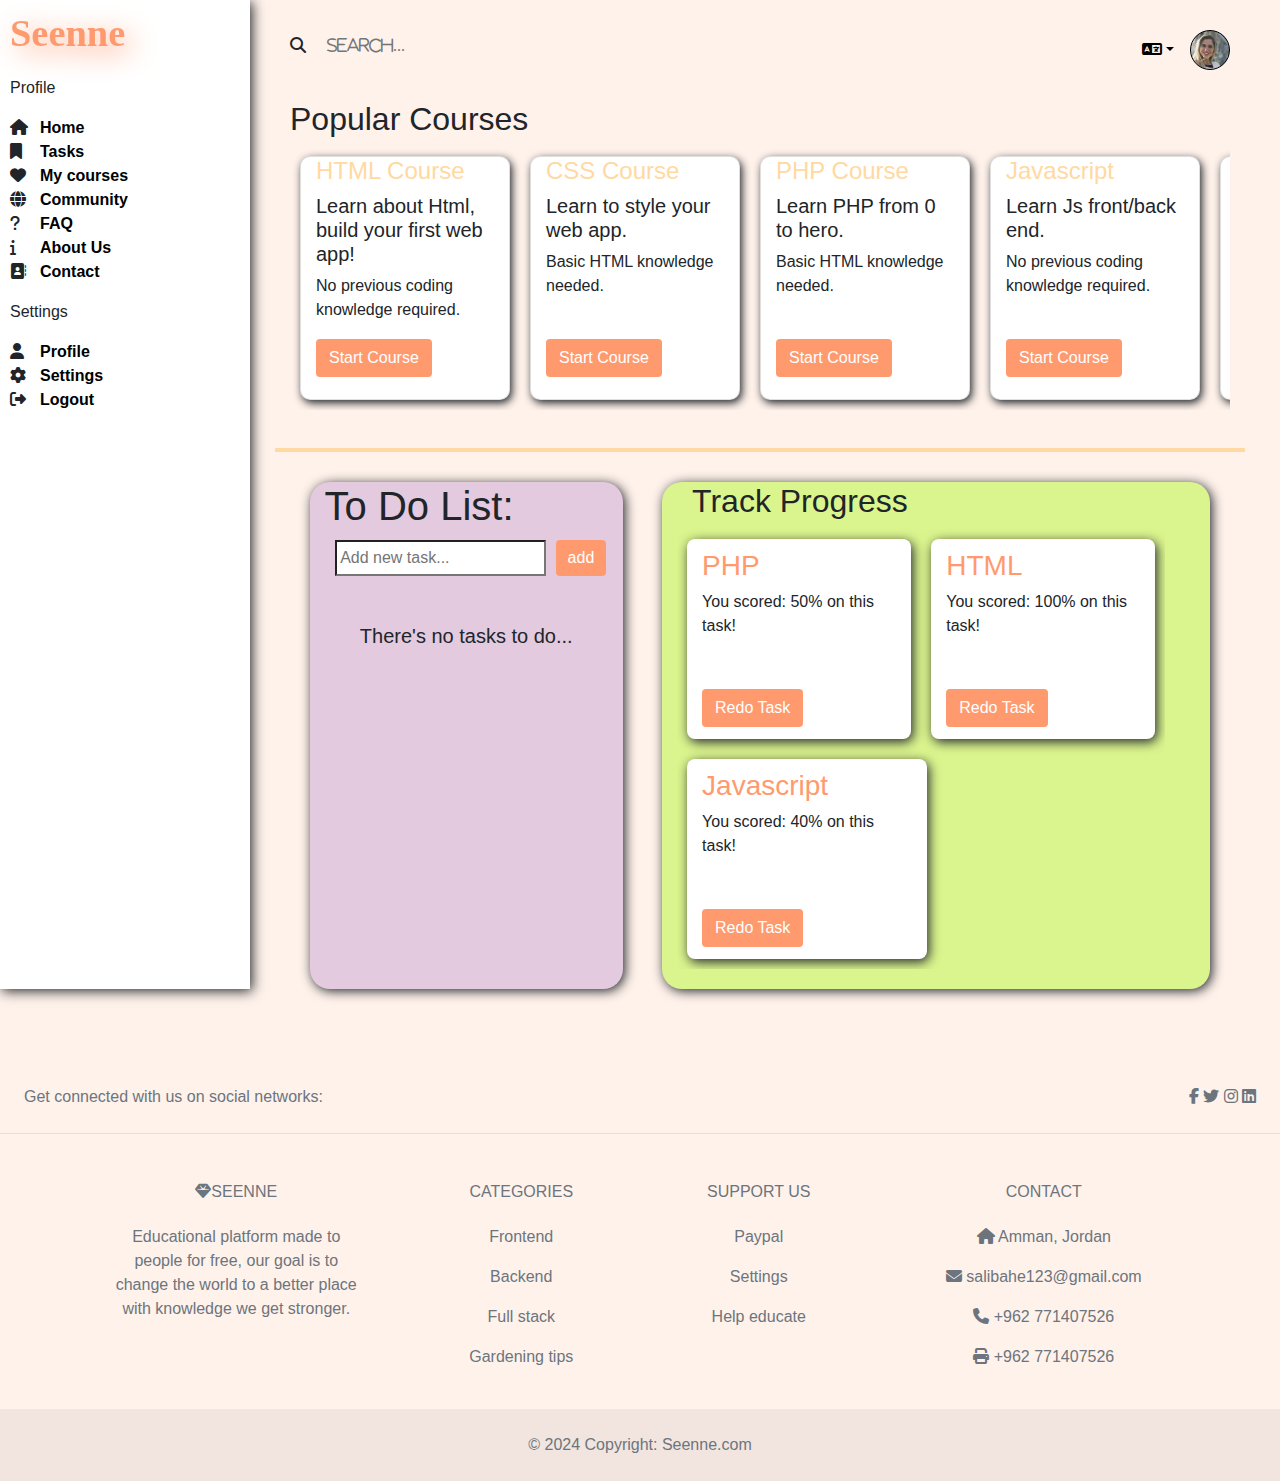
<file: startpage.html>
<!DOCTYPE html>
<html lang="en">
<head>
    <!-- Bootstrap CSS, JS -->
  <link href="https://maxcdn.bootstrapcdn.com/bootstrap/4.5.2/css/bootstrap.min.css" rel="stylesheet">
  <script src="https://cdn.jsdelivr.net/npm/bootstrap@5.3.3/dist/js/bootstrap.bundle.min.js" integrity="sha384-YvpcrYf0tY3lHB60NNkmXc5s9fDVZLESaAA55NDzOxhy9GkcIdslK1eN7N6jIeHz" crossorigin="anonymous"></script>
  <!-- custom css -->
  <link rel="stylesheet" href="./styles/style.css">
  <link rel="stylesheet" href="./styles/responsive2.css">
  <!-- custom JS -->
  <script src="./Js/js.js" defer></script>
  <script src="./Js/todolist.js" defer></script>
  <script src="./Js/changeLang2.js" defer></script>
  <!-- fonts awesome -->
  <link rel="stylesheet" href="https://cdnjs.cloudflare.com/ajax/libs/font-awesome/6.5.2/css/all.min.css">
  <meta charset="UTF-8">
  <meta name="viewport" content="width=device-width, initial-scale=1.0">
  <title>Seenne</title>
  </head>
<body>
   




      <!-- 2nd section -->
      <section class="section-all container-fluid">
        <!-- 1st section -->
        <div class="sec-section container">
          <span id="bars"><i class="fa-solid fa-bars bars"></i></span><a href="index.html" class="a for-bars"><h1 class="navbar-brand">Seenne</h1></a>
          <div class="first-div">
            <div class="first">
              <p class="side-bar-text">Profile</p>
              <ul>
                <li><i class="fa-solid fa-house"></i><a href="startpage.html" class="a side-bar-text">Home</a></li>
                <li><i class="fa-solid fa-bookmark"></i><a href="#" class="a side-bar-text">Tasks</a></li>
                <li><i class="fa-solid fa-heart"></i><a href="#" class="a side-bar-text">My courses</a></li>
                <li><i class="fa-solid fa-globe"></i><a href="#" class="a side-bar-text">Community</a></li>
                <li><i class="fa-solid fa-question"></i><a href="#" class="a side-bar-text">FAQ</a></li>
                <li><i class="fa-solid fa-info"></i><a href="#" class="a side-bar-text">About Us</a></li>
                <li><i class="fa-solid fa-address-book"></i><a href="#" class="a side-bar-text">Contact</a></li>
              </ul>
            </div>
          </div>

          <div class="second-div">
            <div class="second">
              <p class="side-bar-text">Settings</p>
              <ul>
                <li><i class="fa-solid fa-user"></i><a href="#" class="a side-bar-text">Profile</a></li>
                <li><i class="fa-solid fa-gear"></i><a href="#" class="a side-bar-text">Settings</a></li>
                <li><i class="fa-solid fa-right-from-bracket"></i><a href="#" class="a side-bar-text">Logout</a></li>
              </ul>
            </div>
          </div>
        </div>


        <!-- 2nd section -->
        <div class="main-section container">
          <div class="header container">
            <div class="search-input">
              <i class="fa-solid fa-magnifying-glass"><input type="earch" name="" id="" placeholder=" Search..."></i>
            </div>
            <div class="profile-container">
              <!-- language dropdown -->
              <li class="nav-item dropdown lang-options-div">
                <a class="nav-link dropdown-toggle a" data-bs-toggle="dropdown" href="#" role="button" aria-expanded="false"><i class="fa-solid fa-language"></i></a>
                <ul class="dropdown-menu">
                  <li><a class="dropdown-item" href="#" id="engLang">English</a></li>
                  <li><a class="dropdown-item" href="#" id="arLang">Arabic</a></li>
                </ul>
              </li>
              <!-- prof pic -->
              <a href="#" class="a"><div class="prof-pic-circ"></div></a>

            </div>
          </div>
          <div class="courses container">
            <h2 class="side-bar-text">Popular Courses</h2>
            <!-- cards -->
            <div class="cards">
            <!-- first card -->
            <div class="card container card-item">
              <h4 class="side-bar-text">HTML Course</h4>
              <h5 class="side-bar-text">Learn about Html, build your first web app!</h5>
              <p class="side-bar-text">No previous coding knowledge required.</p>
              <button class="btn go-to-course side-bar-text">Start Course</button>
            </div>

            <!-- other card -->
            <div class="card container card-item">
              <h4 class="side-bar-text">CSS Course</h4>
              <h5 class="side-bar-text">Learn to style your web app.</h5>
              <p class="side-bar-text">Basic HTML knowledge needed.</p>
              <button class="btn go-to-course side-bar-text">Start Course</button>
            </div>

            <!-- other card -->
            <div class="card container card-item">
              <h4 class="side-bar-text">PHP Course</h4>
              <h5 class="side-bar-text">Learn PHP from 0 to hero.</h5>
              <p class="side-bar-text">Basic HTML knowledge needed.</p>
              <button class="btn go-to-course side-bar-text">Start Course</button>
            </div>

            <!-- other card -->
            <div class="card container card-item">
              <h4 class="side-bar-text">Javascript</h4>
              <h5 class="side-bar-text">Learn Js front/back end.</h5>
              <p class="side-bar-text">No previous coding knowledge required.</p>
              <button class="btn go-to-course side-bar-text side-bar-text">Start Course</button>
            </div>

            <!-- other card -->
            <div class="card container card-item">
              <h4 class="side-bar-text">Javascript</h4>
              <h5 class="side-bar-text">Learn Js front/back end.</h5>
              <p class="side-bar-text">No previous coding knowledge required.</p>
              <button class="btn go-to-course side-bar-text side-bar-text">Start Course</button>
            </div>

            <!-- other card -->
            <div class="card container card-item">
              <h4 class="side-bar-text">Javascript</h4>
              <h5 class="side-bar-text">Learn Js front/back end.</h5>
              <p class="side-bar-text">No previous coding knowledge required.</p>
              <button class="btn go-to-course side-bar-text side-bar-text">Start Course</button>
            </div>

            <!-- other card -->
            <div class="card container card-item">
              <h4 class="side-bar-text">Javascript</h4>
              <h5 class="side-bar-text">Learn Js front/back end.</h5>
              <p class="side-bar-text">No previous coding knowledge required.</p>
              <button class="btn go-to-course side-bar-text side-bar-text">Start Course</button>
            </div>


            </div>

          </div>

          <div class="container todo-track-con">
          
          <div class="to-do-list container col-4">
            <h1 class="side-bar-text">To Do List:</h1>

            <div class="toDoList-container">
            
            
            <input type="search" placeholder=" Add new task..." id="taskInput"/>
            <button class="btn add-task side-bar-text">add</button>
            </div>


            <!-- tasks -->
            <div class="tasks">
              
              <div class="no-tasks-msg">
                <h5 class="side-bar-text">There's no tasks to do...</h5>
              </div>

            </div>

          </div>

          <!-- section -->

          <div class="track-progress container col-7">
            <div class="track-progress-con container">
              <h2 class="side-bar-text">Track Progress</h2>
              <!-- cards -->
              <div class="card-group cards row container">
                <!-- first finnished/not yet task -->
            <div class="track col">
              <h3 class="side-bar-text">PHP</h3>
              <div class="track-info-cont">
                <p class="side-bar-text">You scored: <span class="side-bar-text">50%</span> on this task!</p>
              <button class="btn redo-btn side-bar-text">Redo Task</button>
              </div>
            </div>

            <!-- other finnished/not yet task -->
            <div class="track col">
              <h3 class="side-bar-text">HTML</h3>
              <div class="track-info-cont">
                <p class="side-bar-text">You scored: <span class="side-bar-text">100%</span> on this task!</p>
              <button class="btn redo-btn side-bar-text">Redo Task</button>
              </div>
            </div>

            <!-- other finnished/not yet task -->
            <div class="track col">
              <h3 class="side-bar-text">Javascript</h3>
              <div class="track-info-cont">
                <p class="side-bar-text">You scored: <span class="side-bar-text">40%</span> on this task!</p>
              <button class="btn redo-btn side-bar-text">Redo Task</button>
              </div>
            </div>

            
              </div>
              </div>

        </div>


      </section>
      

        <br><br><br>


      <!-- Footer -->
<footer class="text-center text-lg-start bg-body-tertiary text-muted">
  <!-- Section: Social media -->
  <section class="d-flex justify-content-center justify-content-lg-between p-4 border-bottom">
    <!-- Left -->
    <div class="me-5 d-none d-lg-block">
      <span class="footer-text">Get connected with us on social networks:</span>
    </div>
    <!-- Left -->

    <!-- Right -->
    <div>
      <a href="" class="me-4 text-reset">
        <i class="fab fa-facebook-f"></i>
      </a>
      <a href="" class="me-4 text-reset">
        <i class="fab fa-twitter"></i>
      </a>
      
      <a href="" class="me-4 text-reset">
        <i class="fab fa-instagram"></i>
      </a>
      <a href="" class="me-4 text-reset">
        <i class="fab fa-linkedin"></i>
      </a>
      
    </div>
    <!-- Right -->
  </section>
  <!-- Section: Social media -->

  <!-- Section: Links  -->
  <section class="">
    <div class="container text-center text-md-start mt-5">
      <!-- Grid row -->
      <div class="row mt-3">
        <!-- Grid column -->
        <div class="col-md-3 col-lg-4 col-xl-3 mx-auto mb-4">
          <!-- Content -->
          <h6 class="text-uppercase fw-bold mb-4 footer-text">
            <i class="fas fa-gem me-3"></i>Seenne
          </h6>
          <p class="footer-text">
            Educational platform made to people for free, our goal is to change the world to a better place with knowledge we get stronger.
          </p>
        </div>
        <!-- Grid column -->

        <!-- Grid column -->
        <div class="col-md-2 col-lg-2 col-xl-2 mx-auto mb-4">
          <!-- Links -->
          <h6 class="text-uppercase fw-bold mb-4 footer-text">
            Categories
          </h6>
          <p>
            <a href="#!" class="text-reset">Frontend</a>
          </p>
          <p>
            <a href="#!" class="text-reset">Backend</a>
          </p>
          <p>
            <a href="#!" class="text-reset">Full stack</a>
          </p>
          <p>
            <a href="#!" class="text-reset">Gardening tips</a>
          </p>
        </div>
        <!-- Grid column -->

        <!-- Grid column -->
        <div class="col-md-3 col-lg-2 col-xl-2 mx-auto mb-4">
          <!-- Links -->
          <h6 class="text-uppercase fw-bold mb-4 footer-text">
            Support Us
          </h6>
          <p>
            <a href="#!" class="text-reset">Paypal</a>
          </p>
          <p>
            <a href="#!" class="text-reset footer-text">Settings</a>
          </p>
          <p>
            <a href="#!" class="text-reset footer-text">Help educate</a>
          </p>
          
        </div>
        <!-- Grid column -->

        <!-- Grid column -->
        <div class="col-md-4 col-lg-3 col-xl-3 mx-auto mb-md-0 mb-4">
          <!-- Links -->
          <h6 class="text-uppercase fw-bold mb-4 footer-text">Contact</h6>
          <p class="footer-text"><i class="fas fa-home me-3 "></i> Amman, Jordan</p>
          <p>
            <i class="fas fa-envelope me-3"></i>
            salibahe123@gmail.com
          </p>
          <p><i class="fas fa-phone me-3"></i> +962 771407526</p>
          <p><i class="fas fa-print me-3"></i> +962 771407526</p>
        </div>
        <!-- Grid column -->
      </div>
      <!-- Grid row -->
    </div>
  </section>
  <!-- Section: Links  -->

  <!-- Copyright -->
  <div class="text-center p-4" style="background-color: rgba(0, 0, 0, 0.05);">
    © 2024 Copyright:
    <a class="text-reset fw-bold" href="https://mdbootstrap.com/">Seenne.com</a>
  </div>
  <!-- Copyright -->
</footer>
<!-- Footer -->
 



</body>
</html>
</file>
<file: styles/style.css>
*{
    margin: 0;
    padding: 0;
    box-sizing: border-box;
}
body{
    background-color: var(--primay-color);
}
/* variables */
:root{
    --primay-color: #FFF2EB;
    --secondary-color: #FFD9A1;
    --10-color: #FF9A6F;
    --font-color: #FF9A6F;
    --third-color: #DBF58E;
    --forth-color:  #E3CADE;
}
/* shared css */
.a{
    color: black !important;
    transition: .3s ease;
}
.a:hover{
    color: var(--font-color) !important;
}
/* header */
nav{
    display: flex !important;
    justify-content: flex-end !important;
    width: 100% !important;
    position: fixed !important;
    top: 0;
    left: 0;
    z-index: 100;
    background-color: var(--primay-color);
    transition: .1s ease;
}
.box-shadow{
    box-shadow: 3px 4px 12px;
}
.navbar-nav{
    display: flex;
    align-items: flex-end !important;
    justify-content: right !important;
    width: 100%;
}
.navbar-brand{
    font-size: 2.4rem;
    color: var(--10-color) !important;
    filter: drop-shadow(7px 7px 14px);
    font-weight: 800;
    font-family: 'Raleway';
}
.signup-btn{
    background-color: var(--10-color);
    border-radius: 40px;
    transition: .5s ease;
}
.signup-btn:hover{
    transform: scale(1.1);
}
.signup-btn .a:hover{
    color: white !important;
}
/* lang dropdown */
.lang-options-div .dropdown-menu{
    background-color: var(--primay-color);
    width: 10px !important;
}
.dropdown-item:hover{
    background-color: var(--primay-color);
    color: var(--10-color);
}
/* 2nd section */
/* header */

.profile-circle img{
    width: 50px;
    height: 50px;
    border-radius: 50%;
}
.section2{
    margin-top: 3cm !important;
    background-color: var(--secondary-color);
    display: flex;
    box-shadow: 2px 2px 20px;
    margin-top: 1cm;
    width: 100%;
}
.section2-img{
    width: 65%;
    float: right;
    filter: drop-shadow(3px 4px 12px);
}
.text{
    display: flex;
    flex-direction: column;
    gap: 10px;
    align-items: center;
    justify-content: center;
    margin-left: 1cm;
}
.text h1{
    width: 100%;
    text-align: center;
    font-family: 'Raleway';
}
.text .start-btn{
    background-color: var(--10-color);
    padding-inline: 40px;
    box-shadow: 1px 0px 8px;
    font-size: 20px;
    font-weight: 600;
    transition: .4s ease;
}
.start-btn:hover{
    transform: scale(1.01);
}

/* start page */
.section-all{
    display: flex;
}
.main-section{
    width: 80%;
}



/* sec section */
.sec-section{
    display: flex;
    flex-direction: column;
    background-color: white;
    max-width: 20%;
    box-shadow: 2px 2px 12px;
    margin-left: -15px !important;
    padding-left: 10px;
}
.bars{
    display: none !important;
}
.xmark{
    display: none !important;
}
.sec-section h1{
    color: var(--font-color);
}
.first-div .first ul li{
    list-style: none;
}
.second-div .second ul li{
    list-style: none;
}
.first-div .first ul li a{
    position: absolute;
    left: 30px;
    padding-left: 10px;
    font-weight: 600;
}
.second-div .second ul li a{
    position: absolute;
    left: 30px;
    padding-left: 10px;
    font-weight: 600;
}
.first-div .first ul li a:hover{
    text-decoration: none;
}
.second-div .second ul li a:hover{
    text-decoration: none;
}
/* search input */
.header{
    padding-block: 30px;
    display: flex;
    width: 100% !important;
    flex-direction: row;
}
.header .search-input i input{
    border-radius: 10px;
    outline: none;
    border-color: transparent;
    background-color: var(--primay-color);
    padding: 5px;
    margin-left: 10px;
}
.header .search-input i{
    width: auto;
    align-items: center;
    cursor: pointer;
}
/* profile */
.profile-container{
    margin-left: auto;
    display: flex;
}
.prof-pic-circ{
    border-radius: 50%;
    width: 40px;
    height: 40px;
    background-image: url(../assets/girl.png);
    background-position: center;
    background-size: cover;
    border: 1px solid black;
    cursor: pointer;
}
/* lang dropdown */
.profile-container .lang-options-div{
    list-style: none;
}
.profile-container .lang-options-div{
    list-style: none;
}
/* cards */
.courses{
    display: flex;
    flex-wrap: wrap;
    flex-direction: row;
    overflow: hidden;
    margin-bottom: 30px;
    padding-bottom: 1cm;
    border-bottom: 4px solid var(--secondary-color);
}
.cards{
    gap: 20px;
    padding-inline: 10px;
    overflow-x: auto;
    scrollbar-width: none;
    padding-block: 10px;    
    display: flex;
}
.card-item{
    box-shadow: 2px 3px 8px;
    border-radius: 10px !important;
    min-height: 244px;
    min-width: 210px;
}
.card-item h4{
    color: var(--secondary-color);
}
.card-item h5{
    font-weight: 400;
}
.card-item p{
    font-weight: 100;
}
.go-to-course{
    background-color: var(--10-color);
    color: white;
    transition: .5s ease;
    position: absolute;
    top: 75%;
}
.go-to-course:hover{
    transform: scale(1.01);
    box-shadow: 1px 1px 4px;
    color: white;
}
/* 2 to do and track prog */
.todo-track-con{
    display: flex;
    flex-direction: row;
    flex-wrap: wrap;
}
/* to do list */
.to-do-list{
    background-color: var(--forth-color);
    border-radius: 20px;
    box-shadow: 2px 2px 12px;
    min-height: 240px !important;
    max-height: 700px;
    position: relative;
    overflow: visible;
}
.toDoList-container{
    display: flex;
    margin: 10px;
    width: 40% !important;
}
.tasks{
    gap: 10px !important;
    display: flex;
    flex-direction: column;
    overflow-y: auto;
    scrollbar-width: none;
    max-height: 370px;
    padding-inline: 10px;
    padding-bottom: 2px;
}
.tasks .no-tasks-msg{
    text-align: center;
    width: 100%;
    margin-top: 1cm;
}
.task{
    display: flex;
    align-items: center;
    padding-inline: 10px;
    box-shadow: 2px 3px 2px;
    border-radius: 10px;
    background-color: white;
}
.task h3{
    font-weight: 700;
    color: var(--secondary-color);
    overflow-x: auto;
    scrollbar-width: none;
    font-size: 20px;
    width: 300% !important;
}
.task-info-cont{
    display: flex;
    align-items: flex-end !important;
    justify-content: right !important;
    width: 100%;
    gap: 10px;
    cursor: pointer;
}
.delete-icon{
    margin-left: 30px !important;
}
.add-task{
    margin-left: 10px;
    border: none;
    outline: none;
    background-color: var(--10-color);
    color: white;
    outline: none;
}
.add-task:hover{
    color: white;
}
.task-info-cont span{
    cursor: pointer;
}



/* track */
.track-progress{
    background-color: var(--third-color);
    border-radius: 20px;
    box-shadow: 2px 2px 12px;
    padding-bottom: 20px;
}
.track-progress .track{
    display: flex;
    flex-direction: column;
    flex-wrap: wrap;
    background-color: white;
    min-width: 210px;
    min-height: 200px;
    border-radius: 8px;
    max-width: 240px;
    box-shadow: 2px 3px 12px;
    
}
.track h3{
    color: var(--font-color);
    padding-top: 10px;
}

.redo-btn{
    background-color: var(--10-color);
    position: absolute;
    top: 75%;
    transition: .4s ease;
    color: white;
}
.redo-btn:hover{
    transform: scale(1.01);
    box-shadow: 1px 1px 4px;
    color: white;
}
</file>
<file: styles/responsive2.css>
@media (min-width: 100px) and (max-width: 756px){
    /* startpage */
    .sec-section{
        display: none;
        position: absolute;
        top: 15%;
        z-index: 100;
        min-width: 80% !important;
        min-height: 100% !important;
    }
    .for-bars span{
        padding: 30px;
        min-width: 100% !important;
        margin: auto;
    }
    .bars{
        display: flex !important;
        justify-content: flex-end;
        position: absolute !important;
        padding: 20px;
        font-size: 20px;
        width: 100%;
    }
    .main-section{
        width: 150%;
        min-height: 150%;
    }
    .todo-track-con{
        display: flex;
        flex-direction: column !important;
        gap: 40px;
    }
    .to-do-list{
        min-width: 100% !important;
        min-height: 500px !important;
        padding-bottom: 30px;
        text-align: center;
    }
    .toDoList-container{
        width: 100% !important;
        display: flex;
        justify-content:center;
        text-align: center;
        align-items: center;
    }

    .track-progress{
        min-width: 100%;        
    }
    .track-progress-con{
        text-align: center;
    }
    
    .track{
        min-width: 100% !important;
        display: flex;
        align-items: center;
        justify-content: center;
        text-align: center;
    }
    footer{
        width: 150%;
    }


}
</file>
